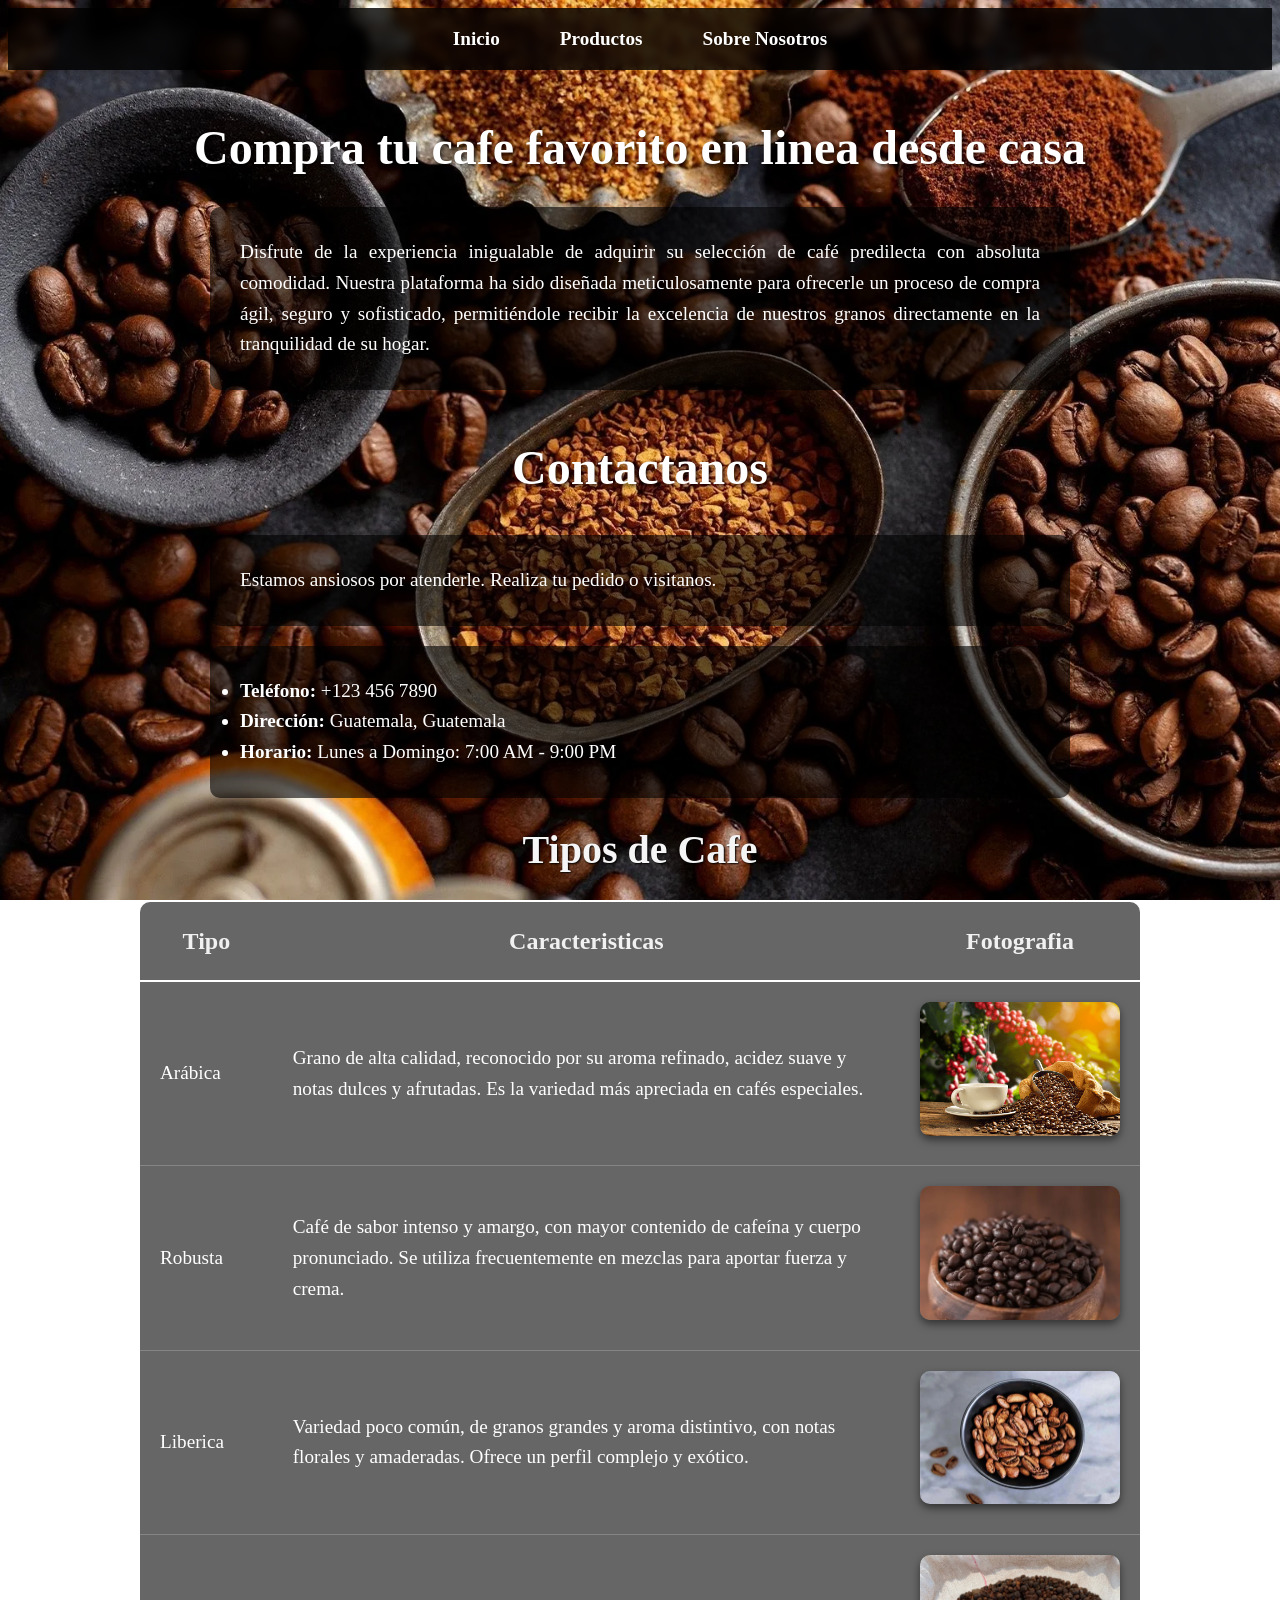
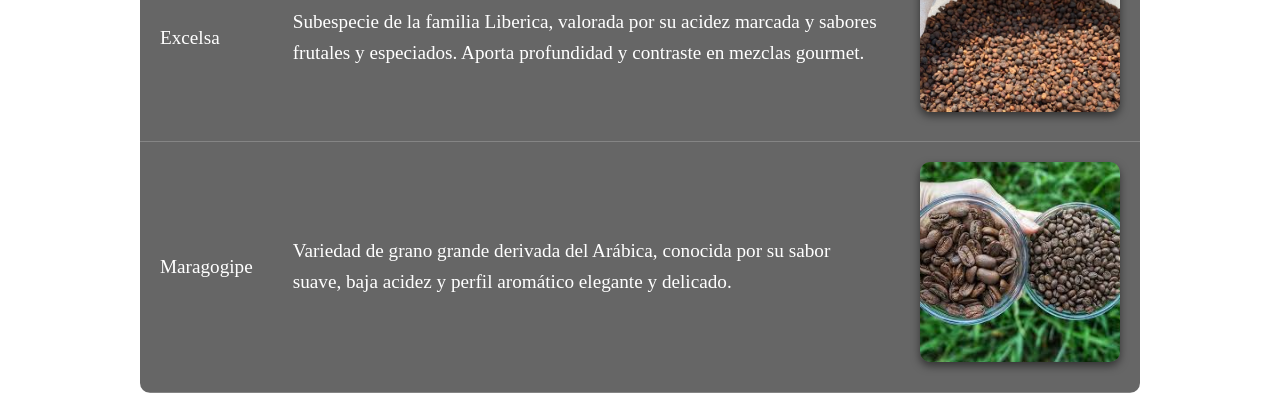
<file: index.html>
<!DOCTYPE html>
<html lang="es">

<head>
    <meta charset="UTF-8">
    <meta name="viewport" content="width=device-width, initial-scale=1.0">
    <title>Coffee Shop</title>
    <link rel="icon" href="assets/favicon.png" type="image/png">
    <link rel="stylesheet" href="css/styles.css">
</head>

<body class="fondo-index">
    <ul class="enlaces-superiores">
        <li>
            <a href="index.html">Inicio</a>
        </li>
        <li>
            <a href="productos.html">Productos</a>
        </li>
        <li>
            <a href="info.html">Sobre Nosotros</a>
        </li>
    </ul>
    <div>
        <h1 class="titulos">Compra tu cafe favorito en linea desde casa</h1>
        <p class="textos">Disfrute de la experiencia inigualable de adquirir su selección de café
            predilecta con absoluta
            comodidad.
            Nuestra plataforma ha sido diseñada meticulosamente para ofrecerle un proceso de compra ágil, seguro y
            sofisticado, permitiéndole recibir la excelencia de nuestros granos directamente en la tranquilidad de su
            hogar.
        </p>
        <h2 class="titulos">Contactanos</h2>
        <p class="textos">Estamos ansiosos por atenderle. Realiza tu pedido o visitanos.</p>
        <ul class="textos">
            <li><strong>Teléfono:</strong> +123 456 7890</li>
            <li><strong>Dirección:</strong> Guatemala, Guatemala</li>
            <li><strong>Horario:</strong> Lunes a Domingo: 7:00 AM - 9:00 PM</li>
        </ul>
    </div>
    <table class="tabla">
        <caption>Tipos de Cafe</caption>
        <thead>
            <tr>
                <th>Tipo</th>
                <th>Caracteristicas</th>
                <th>Fotografia</th>
            </tr>
        </thead>
        <tbody>
            <tr>
                <td>Arábica</td>
                <td>Grano de alta calidad, reconocido por su aroma refinado, acidez suave y notas dulces y
                    afrutadas. Es
                    la variedad más apreciada en cafés especiales.</td>
                <td><img src="img/arabica.png" alt="Arabica"></td>
            </tr>
            <tr>
                <td>Robusta</td>
                <td>Café de sabor intenso y amargo, con mayor contenido de cafeína y cuerpo pronunciado. Se utiliza
                    frecuentemente en mezclas para aportar fuerza y crema.</td>
                <td><img src="img/robusta.webp" alt="Robusta"></td>
            </tr>
            <tr>
                <td>Liberica</td>
                <td>Variedad poco común, de granos grandes y aroma distintivo, con notas florales y amaderadas.
                    Ofrece
                    un perfil complejo y exótico.</td>
                <td><img src="img/liberica.webp" alt="Liberica"></td>
            </tr>
            <tr>
                <td>Excelsa</td>
                <td>Subespecie de la familia Liberica, valorada por su acidez marcada y sabores frutales y
                    especiados.
                    Aporta profundidad y contraste en mezclas gourmet.</td>
                <td><img src="img/excelsa.webp" alt="Excelsa"></td>
            </tr>
            <tr>
                <td>Maragogipe</td>
                <td>Variedad de grano grande derivada del Arábica, conocida por su sabor suave, baja acidez y perfil
                    aromático elegante y delicado.</td>
                <td><img src="img/maragogipe.jpeg" alt="Maragogipe"></td>
            </tr>
        </tbody>
    </table>
</body>

</html>
</file>
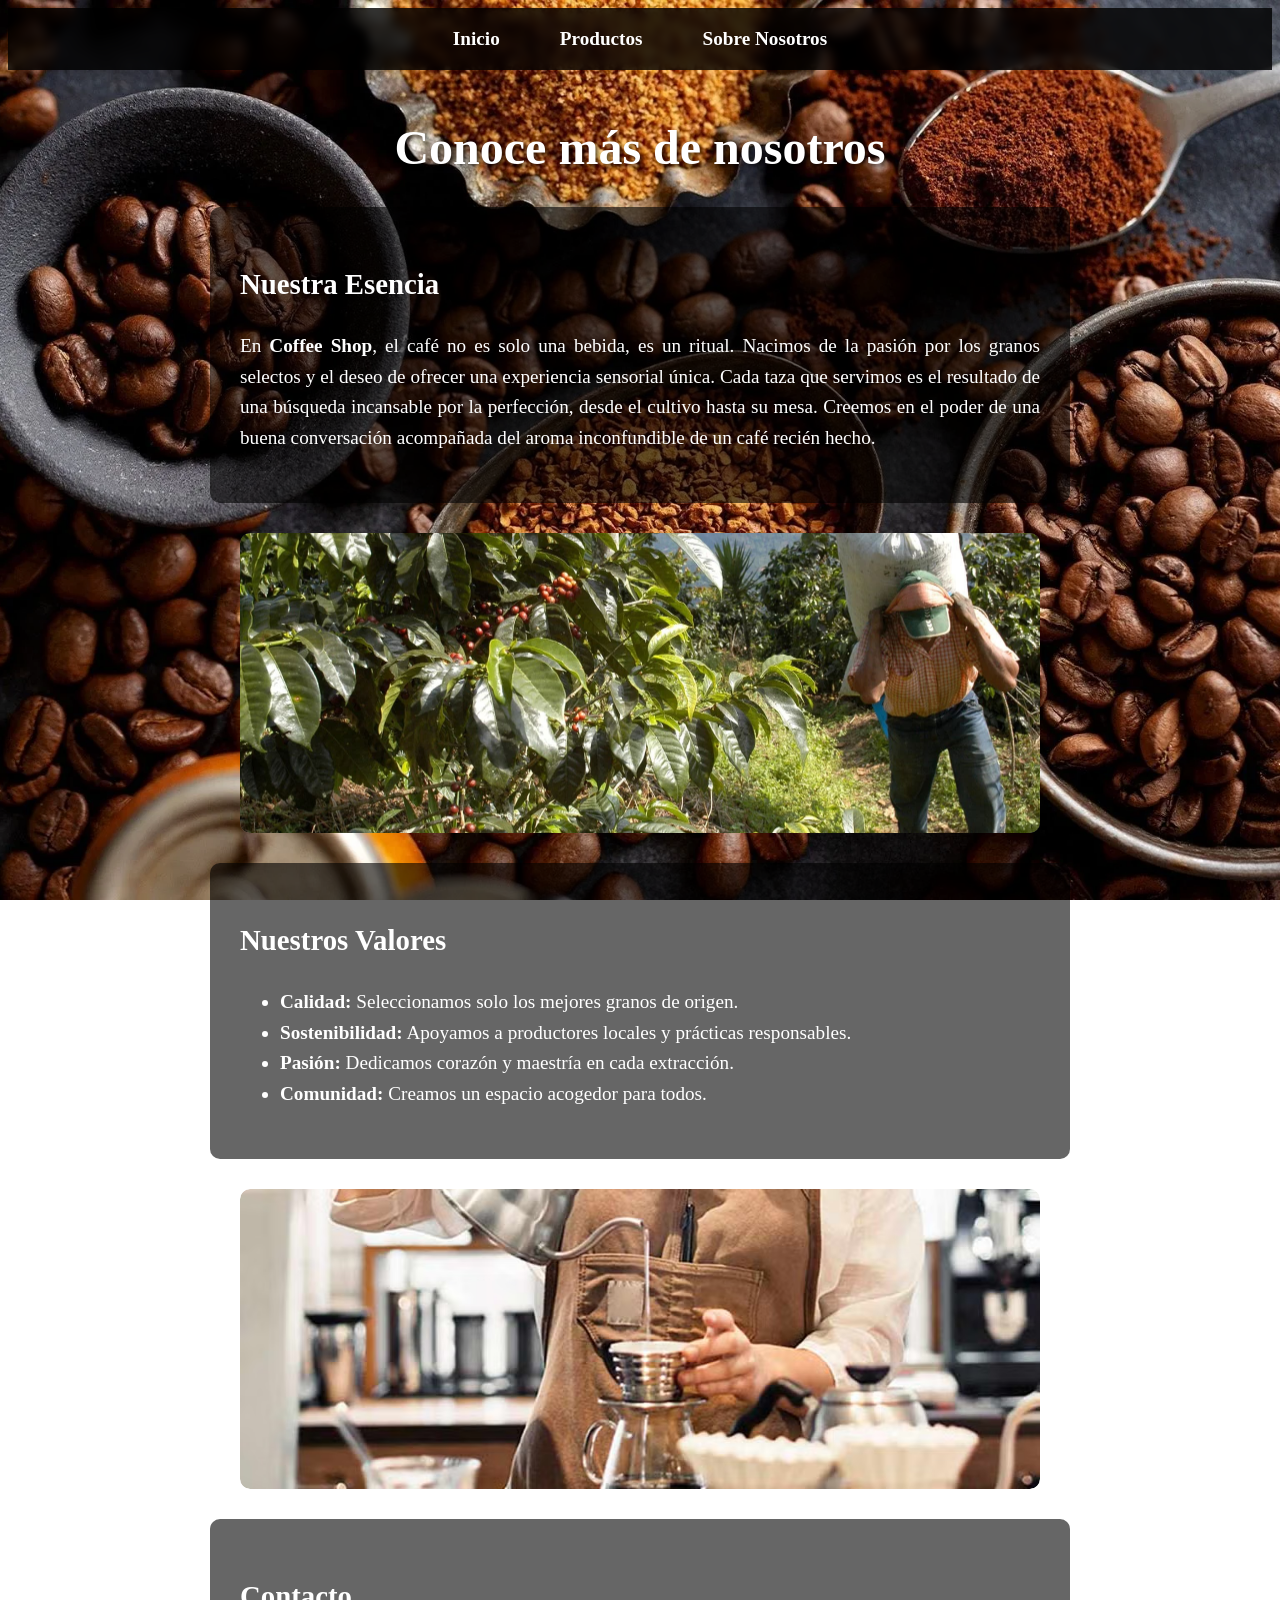
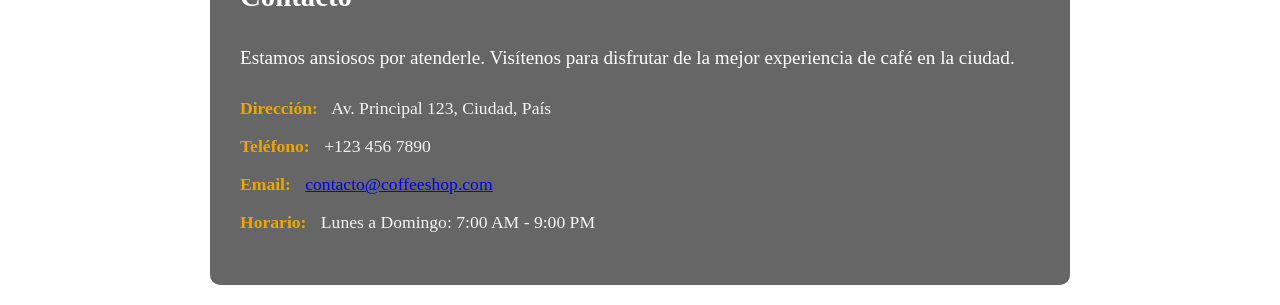
<file: info.html>
<!DOCTYPE html>
<html lang="es">

<head>
    <meta charset="UTF-8">
    <meta name="viewport" content="width=device-width, initial-scale=1.0">
    <title>Coffee Shop - Sobre Nosotros</title>
    <link rel="icon" href="assets/favicon.png" type="image/png">
    <link rel="stylesheet" href="css/styles.css">
</head>

<body class="fondo-index">
    <ul class="enlaces-superiores">
        <li>
            <a href="index.html">Inicio</a>
        </li>
        <li>
            <a href="productos.html">Productos</a>
        </li>
        <li>
            <a href="info.html">Sobre Nosotros</a>
        </li>
    </ul>
    <h1 class="titulos">Conoce más de nosotros</h1>

    <div class="textos">
        <h2>Nuestra Esencia</h2>
        <p>En <strong>Coffee Shop</strong>, el café no es solo una bebida, es un ritual. Nacimos de la pasión por los
            granos selectos y el deseo de ofrecer una experiencia sensorial única. Cada taza que servimos es el
            resultado de una búsqueda incansable por la perfección, desde el cultivo hasta su mesa. Creemos en el poder
            de una buena conversación acompañada del aroma inconfundible de un café recién hecho.</p>
    </div>

    <div class="imagen-placeholder">
        <img src="img/info1.jpg" alt="plantacion">
    </div>

    <div class="textos">
        <h2>Nuestros Valores</h2>
        <ul>
            <li><strong>Calidad:</strong> Seleccionamos solo los mejores granos de origen.</li>
            <li><strong>Sostenibilidad:</strong> Apoyamos a productores locales y prácticas responsables.</li>
            <li><strong>Pasión:</strong> Dedicamos corazón y maestría en cada extracción.</li>
            <li><strong>Comunidad:</strong> Creamos un espacio acogedor para todos.</li>
        </ul>
    </div>

    <div class="imagen-placeholder">
        <img src="img/info2.avif" alt="tienda">
    </div>

    <div class="textos">
        <h2>Contacto</h2>
        <p>Estamos ansiosos por atenderle. Visítenos para disfrutar de la mejor experiencia de café en la ciudad.</p>
        <ul class="lista-contacto">
            <li><strong>Dirección:</strong> Av. Principal 123, Ciudad, País</li>
            <li><strong>Teléfono:</strong> +123 456 7890</li>
            <li><strong>Email:</strong> <a href="mailto:contacto@coffeeshop.com">contacto@coffeeshop.com</a></li>
            <li><strong>Horario:</strong> Lunes a Domingo: 7:00 AM - 9:00 PM</li>
        </ul>
    </div>

</body>

</html>
</file>
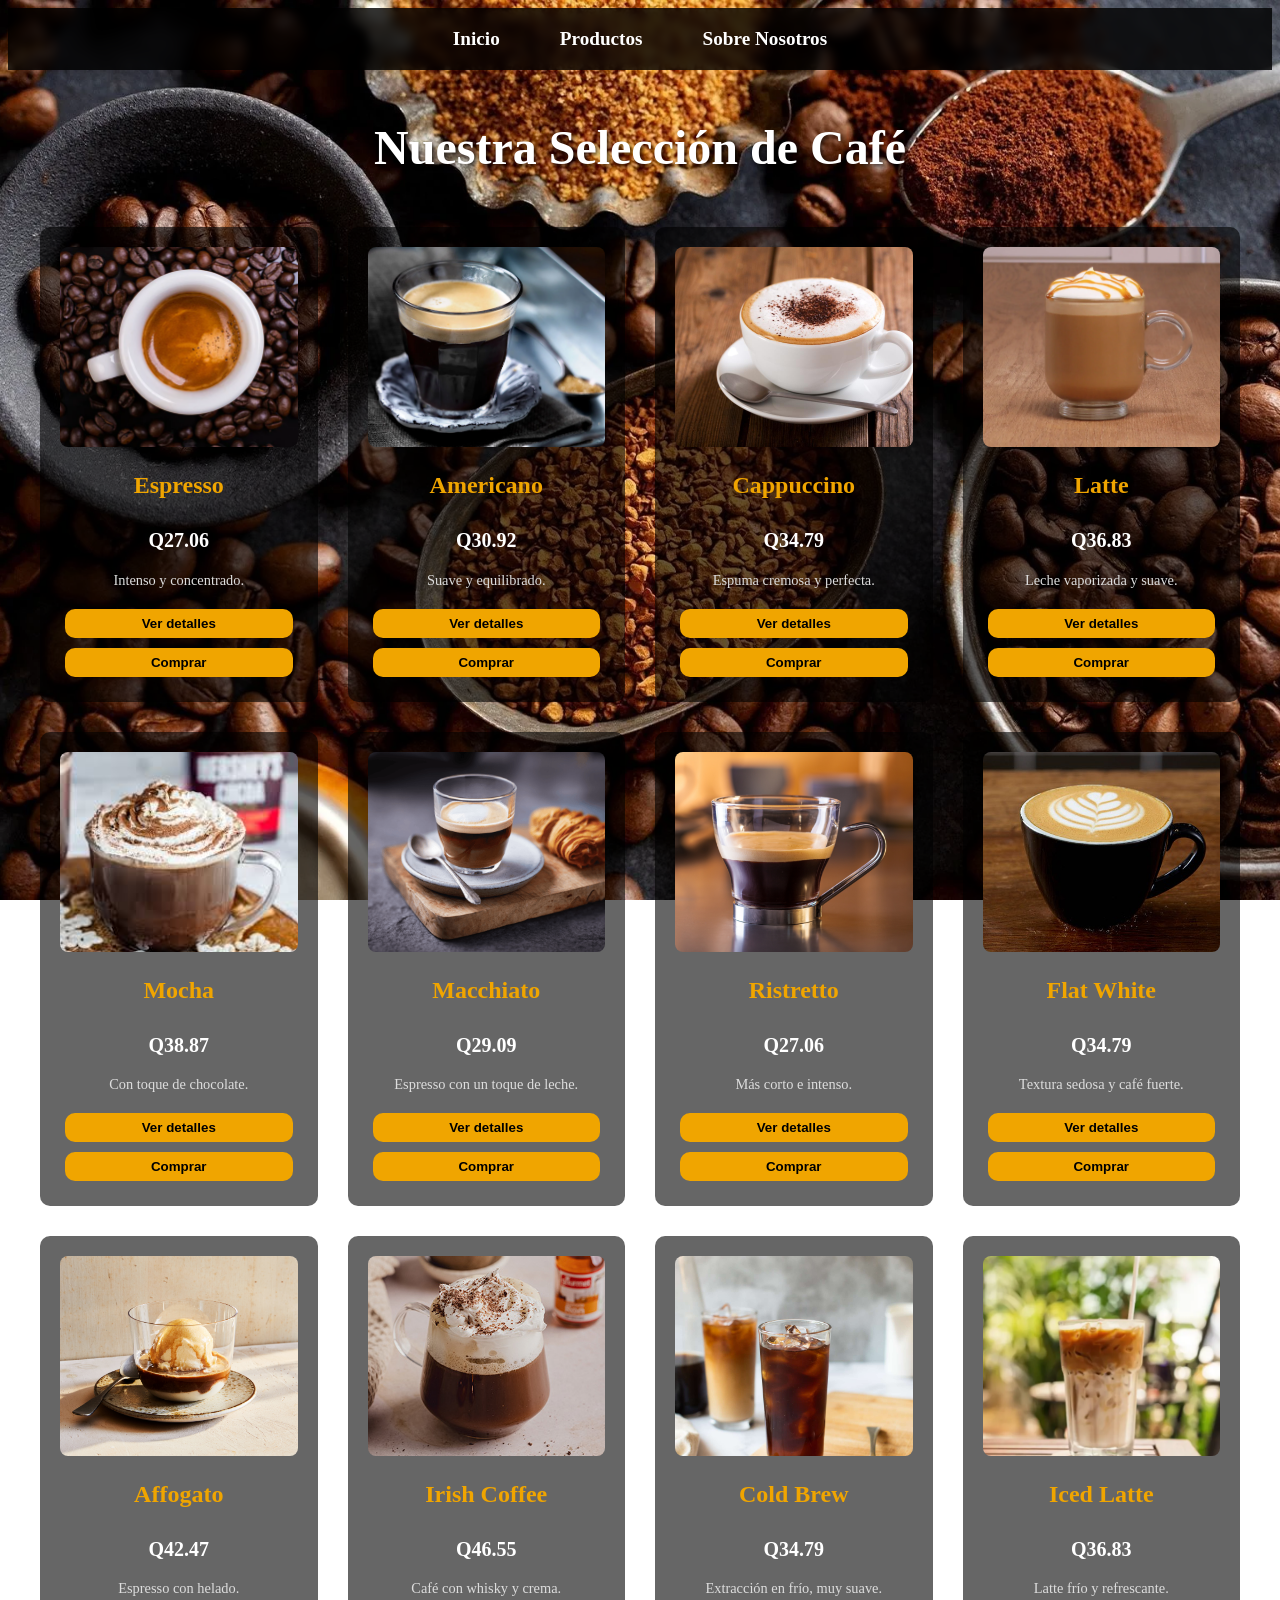
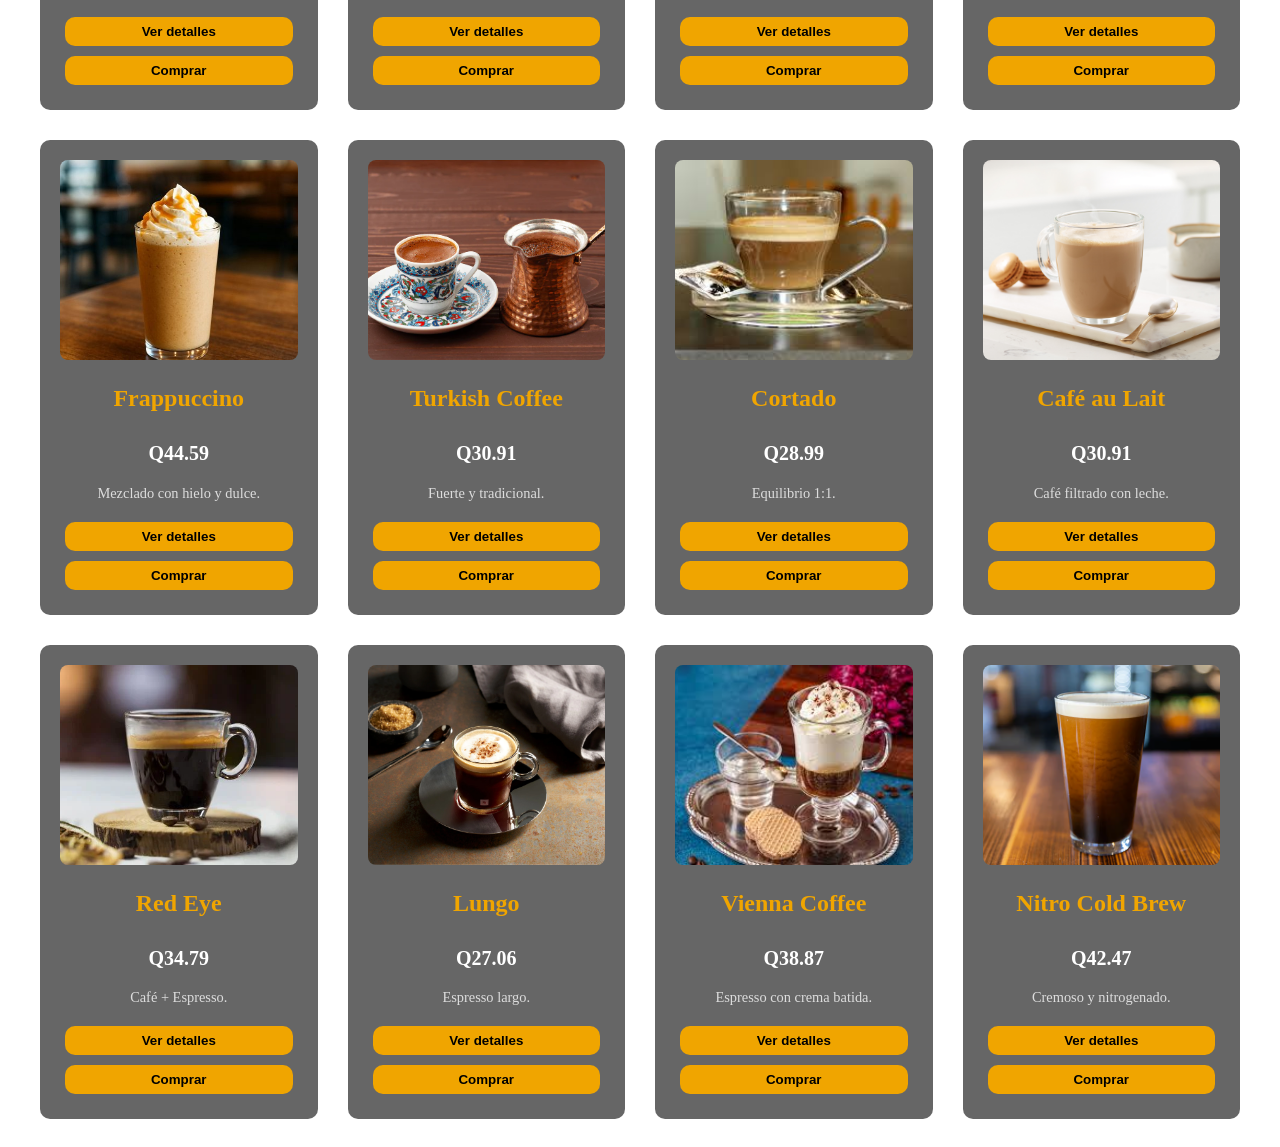
<file: productos.html>
<!DOCTYPE html>
<html lang="es">

<head>
    <meta charset="UTF-8">
    <meta name="viewport" content="width=device-width, initial-scale=1.0">
    <title>Coffee Shop - Productos</title>
    <link rel="icon" href="assets/favicon.png" type="image/png">
    <link rel="stylesheet" href="css/styles.css">
</head>

<body class="fondo-index">
    <ul class="enlaces-superiores">
        <li>
            <a href="index.html">Inicio</a>
        </li>
        <li>
            <a href="productos.html">Productos</a>
        </li>
        <li>
            <a href="info.html">Sobre Nosotros</a>
        </li>
    </ul>
    <h1 class="titulos">Nuestra Selección de Café</h1>

    <div class="productos-grid">
        <div class="producto-card">
            <img src="img/espresso.webp" alt="Espresso">
            <h3>Espresso</h3>
            <p class="precio">Q27.06</p>
            <p class="descripcion-corta">Intenso y concentrado.</p>
            <button class="btn-detalles">Ver detalles</button>
            <button class="btn-detalles btn-comprar">Comprar</button>
        </div>
        <div class="producto-card">
            <img src="img/americano.webp" alt="Americano">
            <h3>Americano</h3>
            <p class="precio">Q30.92</p>
            <p class="descripcion-corta">Suave y equilibrado.</p>
            <button class="btn-detalles">Ver detalles</button>
            <button class="btn-detalles btn-comprar">Comprar</button>
        </div>
        <div class="producto-card">
            <img src="img/cappuccino.jpg" alt="Cappuccino">
            <h3>Cappuccino</h3>
            <p class="precio">Q34.79</p>
            <p class="descripcion-corta">Espuma cremosa y perfecta.</p>
            <button class="btn-detalles">Ver detalles</button>
            <button class="btn-detalles btn-comprar">Comprar</button>
        </div>
        <div class="producto-card">
            <img src="img/latte.webp" alt="Latte">
            <h3>Latte</h3>
            <p class="precio">Q36.83</p>
            <p class="descripcion-corta">Leche vaporizada y suave.</p>
            <button class="btn-detalles">Ver detalles</button>
            <button class="btn-detalles btn-comprar">Comprar</button>
        </div>
        <div class="producto-card">
            <img src="img/mocha.jpeg" alt="Mocha">
            <h3>Mocha</h3>
            <p class="precio">Q38.87</p>
            <p class="descripcion-corta">Con toque de chocolate.</p>
            <button class="btn-detalles">Ver detalles</button>
            <button class="btn-detalles btn-comprar">Comprar</button>
        </div>
        <div class="producto-card">
            <img src="img/macchiato.png" alt="Macchiato">
            <h3>Macchiato</h3>
            <p class="precio">Q29.09</p>
            <p class="descripcion-corta">Espresso con un toque de leche.</p>
            <button class="btn-detalles">Ver detalles</button>
            <button class="btn-detalles btn-comprar">Comprar</button>
        </div>
        <div class="producto-card">
            <img src="img/ristretto.jpg" alt="Ristretto">
            <h3>Ristretto</h3>
            <p class="precio">Q27.06</p>
            <p class="descripcion-corta">Más corto e intenso.</p>
            <button class="btn-detalles">Ver detalles</button>
            <button class="btn-detalles btn-comprar">Comprar</button>
        </div>
        <div class="producto-card">
            <img src="img/flatWhite.jpg" alt="Flat White">
            <h3>Flat White</h3>
            <p class="precio">Q34.79</p>
            <p class="descripcion-corta">Textura sedosa y café fuerte.</p>
            <button class="btn-detalles">Ver detalles</button>
            <button class="btn-detalles btn-comprar">Comprar</button>
        </div>
        <div class="producto-card">
            <img src="img/affogato.jpg" alt="Affogato">
            <h3>Affogato</h3>
            <p class="precio">Q42.47</p>
            <p class="descripcion-corta">Espresso con helado.</p>
            <button class="btn-detalles">Ver detalles</button>
            <button class="btn-detalles btn-comprar">Comprar</button>
        </div>
        <div class="producto-card">
            <img src="img/irishCoffee.jpg" alt="Irish Coffee">
            <h3>Irish Coffee</h3>
            <p class="precio">Q46.55</p>
            <p class="descripcion-corta">Café con whisky y crema.</p>
            <button class="btn-detalles">Ver detalles</button>
            <button class="btn-detalles btn-comprar">Comprar</button>
        </div>
        <div class="producto-card">
            <img src="img/coldBrew.jpg" alt="Cold Brew">
            <h3>Cold Brew</h3>
            <p class="precio">Q34.79</p>
            <p class="descripcion-corta">Extracción en frío, muy suave.</p>
            <button class="btn-detalles">Ver detalles</button>
            <button class="btn-detalles btn-comprar">Comprar</button>
        </div>
        <div class="producto-card">
            <img src="img/icedLatte.webp" alt="Iced Latte">
            <h3>Iced Latte</h3>
            <p class="precio">Q36.83</p>
            <p class="descripcion-corta">Latte frío y refrescante.</p>
            <button class="btn-detalles">Ver detalles</button>
            <button class="btn-detalles btn-comprar">Comprar</button>
        </div>
        <div class="producto-card">
            <img src="img/frappuccino.jpg" alt="Frappuccino">
            <h3>Frappuccino</h3>
            <p class="precio">Q44.59</p>
            <p class="descripcion-corta">Mezclado con hielo y dulce.</p>
            <button class="btn-detalles">Ver detalles</button>
            <button class="btn-detalles btn-comprar">Comprar</button>
        </div>
        <div class="producto-card">
            <img src="img/turkishCoffee.webp" alt="Turkish Coffee">
            <h3>Turkish Coffee</h3>
            <p class="precio">Q30.91</p>
            <p class="descripcion-corta">Fuerte y tradicional.</p>
            <button class="btn-detalles">Ver detalles</button>
            <button class="btn-detalles btn-comprar">Comprar</button>
        </div>
        <div class="producto-card">
            <img src="img/cortado.jpeg" alt="Cortado">
            <h3>Cortado</h3>
            <p class="precio">Q28.99</p>
            <p class="descripcion-corta">Equilibrio 1:1.</p>
            <button class="btn-detalles">Ver detalles</button>
            <button class="btn-detalles btn-comprar">Comprar</button>
        </div>
        <div class="producto-card">
            <img src="img/cafeAuLait.jpg" alt="Café au Lait">
            <h3>Café au Lait</h3>
            <p class="precio">Q30.91</p>
            <p class="descripcion-corta">Café filtrado con leche.</p>
            <button class="btn-detalles">Ver detalles</button>
            <button class="btn-detalles btn-comprar">Comprar</button>
        </div>
        <div class="producto-card">
            <img src="img/redEye.webp" alt="Red Eye">
            <h3>Red Eye</h3>
            <p class="precio">Q34.79</p>
            <p class="descripcion-corta">Café + Espresso.</p>
            <button class="btn-detalles">Ver detalles</button>
            <button class="btn-detalles btn-comprar">Comprar</button>
        </div>
        <div class="producto-card">
            <img src="img/lungo.webp" alt="Lungo">
            <h3>Lungo</h3>
            <p class="precio">Q27.06</p>
            <p class="descripcion-corta">Espresso largo.</p>
            <button class="btn-detalles">Ver detalles</button>
            <button class="btn-detalles btn-comprar">Comprar</button>
        </div>
        <div class="producto-card">
            <img src="img/viennaCoffee.jpeg" alt="Vienna Coffee">
            <h3>Vienna Coffee</h3>
            <p class="precio">Q38.87</p>
            <p class="descripcion-corta">Espresso con crema batida.</p>
            <button class="btn-detalles">Ver detalles</button>
            <button class="btn-detalles btn-comprar">Comprar</button>
        </div>
        <div class="producto-card">
            <img src="img/nitroColdBrew.avif" alt="Nitro Cold Brew">
            <h3>Nitro Cold Brew</h3>
            <p class="precio">Q42.47</p>
            <p class="descripcion-corta">Cremoso y nitrogenado.</p>
            <button class="btn-detalles">Ver detalles</button>
            <button class="btn-detalles btn-comprar">Comprar</button>
        </div>
    </div>
</body>

</html>
</file>
<file: css/styles.css>
.fondo-index {
    background-image: url('../img/backgroundIndex.webp');
    background-size: cover;
    background-position: center;
    background-repeat: no-repeat;
    background-attachment: fixed;
    color: white;
}

.enlaces-superiores {
    list-style-type: none;
    display: flex;
    justify-content: center;
    padding: 20px 0;
    margin: 0;
    gap: 30px;
    position: sticky;
    top: 0;
    z-index: 1000;
    background-color: rgba(0, 0, 0, 0.8);
    width: 100%;
    backdrop-filter: blur(5px);
}

.enlaces-superiores li {
    display: inline;
}

.enlaces-superiores a {
    text-decoration: none;
    color: white;
    font-size: 1.2rem;
    font-weight: bold;
    padding: 10px 15px;
    border-radius: 5px;
}

.titulos {
    font-size: 3rem;
    text-align: center;
    font-weight: bold;
    color: white;
    margin-top: 50px;
    text-shadow: 2px 2px 4px rgba(0, 0, 0, 0.7);
}

.textos {
    text-align: justify;
    max-width: 800px;
    margin: 20px auto;
    background-color: rgba(0, 0, 0, 0.6);
    padding: 30px;
    border-radius: 10px;
    font-size: 1.2rem;
    line-height: 1.6;
}

.tabla {
    margin: 20px auto;
    background-color: rgba(0, 0, 0, 0.6);
    border-radius: 10px;
    font-size: 1.2rem;
    line-height: 1.6;
    border-collapse: separate;
    border-spacing: 0;
    width: 90%;
    max-width: 1000px;
    color: white;
}

.tabla caption {
    font-size: 2.5rem;
    font-weight: bold;
    color: #f5f5f5;
    margin-bottom: 20px;
    text-shadow: 1px 1px 2px black;
}

.tabla th,
.tabla td {
    padding: 20px;
    text-align: left;
    vertical-align: middle;
    border-bottom: 1px solid rgba(255, 255, 255, 0.2);
}

.tabla th {
    text-align: center;
    font-size: 1.5rem;
    color: #f1f1f1;
    border-bottom: 2px solid white;
}

.tabla td:last-child {
    text-align: center;
}

.tabla img {
    width: 200px;
    height: auto;
    border-radius: 10px;
    box-shadow: 0 4px 8px rgba(0, 0, 0, 0.5);
}

.imagen-placeholder {
    width: 90%;
    max-width: 800px;
    height: 300px;
    background-color: rgba(255, 255, 255, 0.2);
    margin: 30px auto;
    border-radius: 10px;
    display: flex;
    justify-content: center;
    align-items: center;
    color: white;
    font-size: 1.5rem;
    font-style: italic;
    text-shadow: 1px 1px 2px black;
    overflow: hidden;
}

.imagen-placeholder img {
    width: 100%;
    height: 100%;
    object-fit: cover;
    border-radius: 10px;
}

.lista-contacto {
    list-style-type: none;
    padding: 0;
    margin-top: 20px;
    text-align: left;
}

.lista-contacto li {
    margin-bottom: 10px;
    font-size: 1.1rem;
    color: #f5f5f5;
}

.lista-contacto strong {
    color: #f0a500;
    margin-right: 10px;
}

.productos-grid {
    display: grid;
    grid-template-columns: repeat(auto-fill, minmax(250px, 1fr));
    gap: 30px;
    padding: 20px;
    max-width: 1200px;
    margin: 0 auto;
}

.producto-card {
    background-color: rgba(0, 0, 0, 0.6);
    border-radius: 10px;
    padding: 20px;
    text-align: center;
    color: white;
    display: flex;
    flex-direction: column;
    justify-content: space-between;
}

.producto-card img {
    width: 100%;
    height: 200px;
    object-fit: cover;
    border-radius: 8px;
    margin-bottom: 15px;
}

.producto-card h3 {
    margin: 10px 0;
    font-size: 1.5rem;
    color: #f0a500;
}

.producto-card .precio {
    font-size: 1.25rem;
    font-weight: bold;
    margin-bottom: 5px;
}

.producto-card .descripcion-corta {
    font-size: 0.9rem;
    margin-bottom: 15px;
    color: #ddd;
}

.btn-detalles {
    background-color: #f0a500;
    color: black;
    border: none;
    padding: 7px 12px;
    border-radius: 10px;
    font-weight: bold;
    margin: 5px;
}

.btn-detalles-carrito {
    background-color: #d48f00;
    border: none;
    width: 56px;
    height: 56px;
    border-radius: 50%;
    display: flex;
    align-items: center;
    justify-content: center;
    position: fixed;
    right: 20px;
    bottom: 20px;
    z-index: 9999;
    box-shadow: 0 6px 16px rgba(0, 0, 0, 0.25);
    padding: 0;
}

.btn-detalles-carrito .icono-carrito {
    width: 26px;
    height: 26px;
    object-fit: contain;
}

.container {
    max-width: 500px;
    margin: 50px auto;
    background-color: rgba(0, 0, 0, 0.7);
    padding: 30px;
    border-radius: 15px;
    box-shadow: 0 10px 30px rgba(0, 0, 0, 0.5);
    backdrop-filter: blur(10px);
    border: 1px solid rgba(240, 165, 0, 0.3);
}

form {
    display: flex;
    flex-direction: column;
    gap: 15px;
}

form label {
    font-size: 1.1rem;
    color: #f0a500;
    font-weight: bold;
}

form input {
    padding: 12px;
    border-radius: 8px;
    border: 1px solid rgba(255, 255, 255, 0.2);
    background-color: rgba(255, 255, 255, 0.1);
    color: white;
    font-size: 1rem;
}

form .total {
    margin: 20px 0;
    font-size: 1.8rem;
    text-align: center;
}
</file>
